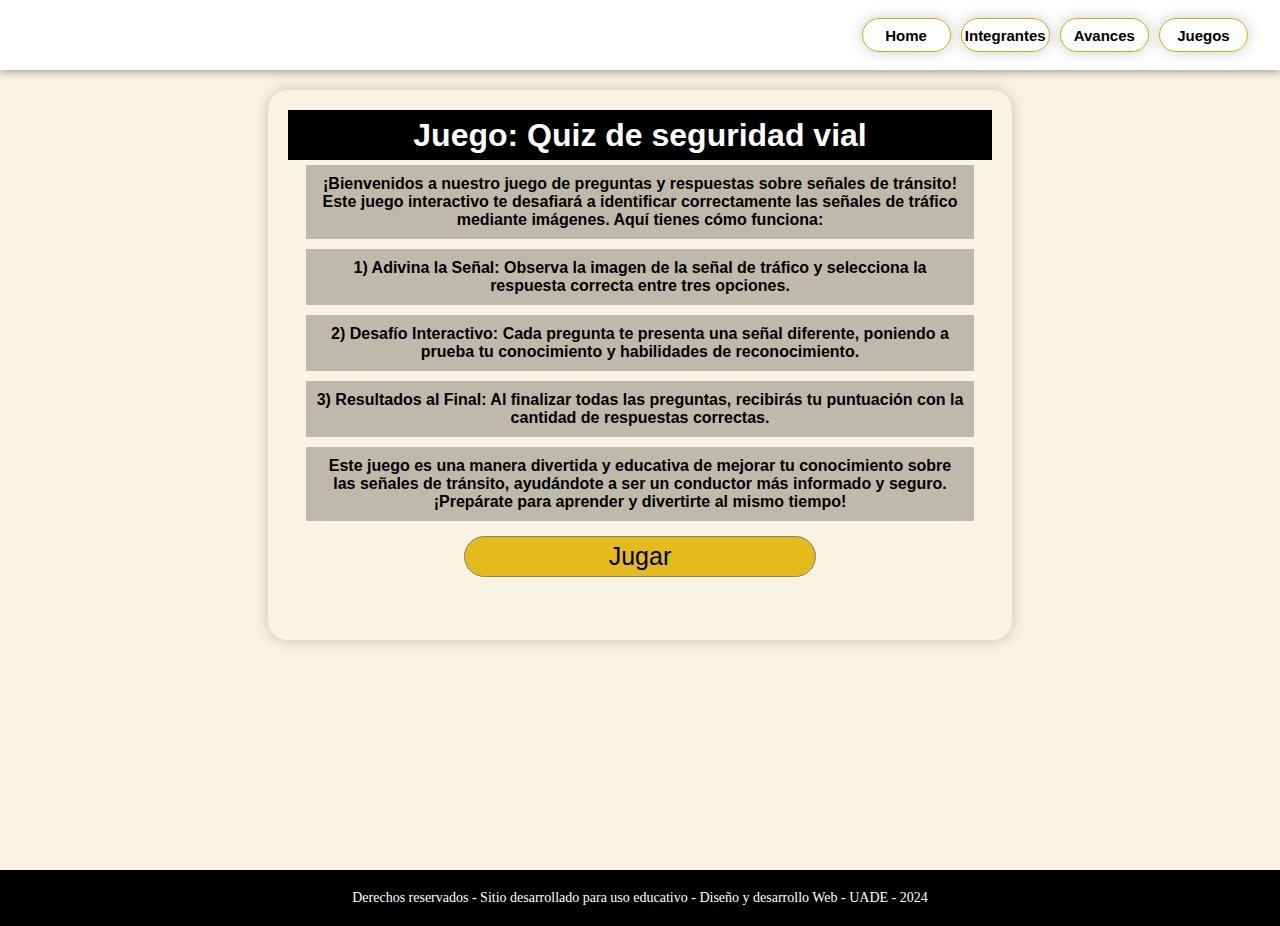
<file: html/games.html>
<!DOCTYPE html>
<html lang="en">
<head>
    <meta charset="UTF-8">
    <meta name="viewport" content="width=device-width, initial-scale=1.0">
    <link rel="stylesheet" href="../css/style.css">
    <link rel="stylesheet" href="../css/games.css">
    <title>Document</title>
</head>
<body>
    <header>
        <nav>
            <div>
                <div>
                    <a href="../../index.html">Website</a>
                </div>
                <ul>
                    <li><a href="../../index.html">Home</a></li>
                    <li><a href="./members.html">Integrantes</a></li>
                    <li><a href="./progress.html">Avances</a></li>
                    <li class = ul__li--lastChild><a href="./games.html">Juegos</a></li>
                </ul>
            </div>
        </nav>
    </header>
    <main>
        <section class="container">
            <div class="title__container">
                <h1>Juego: Quiz de seguridad vial</h1>
            </div>
            <div class="text__container">
                <p>
                    ¡Bienvenidos a nuestro juego de preguntas y respuestas sobre señales de tránsito! Este juego interactivo te desafiará a identificar correctamente las señales de tráfico mediante imágenes. Aquí tienes cómo funciona:
                </p>
                <p>
                    1) Adivina la Señal: Observa la imagen de la señal de tráfico y selecciona la respuesta correcta entre tres opciones.
                </p>
                <p>
                   2) Desafío Interactivo: Cada pregunta te presenta una señal diferente, poniendo a prueba tu conocimiento y habilidades de reconocimiento.
                </p>
                <p>
                    3) Resultados al Final: Al finalizar todas las preguntas, recibirás tu puntuación con la cantidad de respuestas correctas.
                </p>
                <p>
                    Este juego es una manera divertida y educativa de mejorar tu conocimiento sobre las señales de tránsito, ayudándote a ser un conductor más informado y seguro. ¡Prepárate para aprender y divertirte al mismo tiempo!
                </p>




               
            </div>
            <div class="link__container">
                <a href="./games/game.html">Jugar</a>
            </div>

        </section>
    </main>
    <footer>
        <p>Derechos reservados - Sitio desarrollado para uso educativo - Diseño y desarrollo Web - UADE - 2024</p>
    </footer>
</body>
</html>
</file>
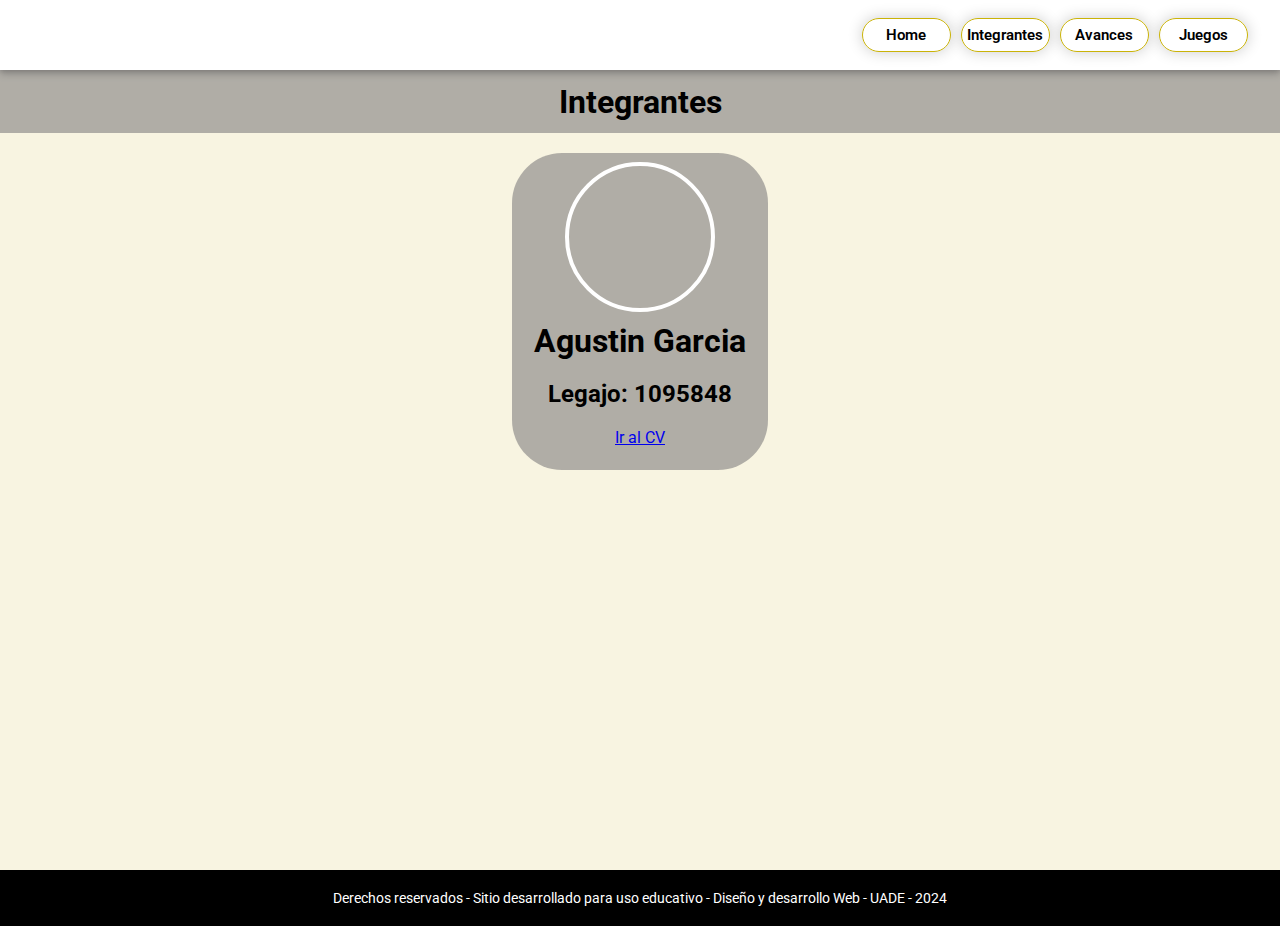
<file: html/members.html>
<!DOCTYPE html>
<html lang="en">
<head>
    <meta charset="UTF-8">
    <meta name="viewport" content="width=device-width, initial-scale=1.0">
    <link rel="stylesheet" href="../css/style.css">
    <link rel="preconnect" href="https://fonts.googleapis.com">
    <link rel="preconnect" href="https://fonts.gstatic.com" crossorigin>
    <link href="https://fonts.googleapis.com/css2?family=Roboto:ital,wght@0,100;0,300;0,400;0,500;0,700;0,900;1,100;1,300;1,400;1,500;1,700;1,900&display=swap" rel="stylesheet">
    <link rel="stylesheet" href="../css/members.css">
    <title>Document</title>
</head>
<body>
    <header>
        <nav>
            <div>
                <div>
                    <a href="../index.html">Website</a>
                </div>
                <ul>
                    <li><a href="../index.html">Home</a></li>
                    <li><a href="members.html">Integrantes</a></li>
                    <li><a href="progress.html">Avances</a></li>
                    <li class = ul__li--lastChild><a href="./games.html">Juegos</a></li>
                </ul>
            </div>
        </nav>
    </header>
    <main>
        <section class="section__container">
                <div class="title__div">
                    <h1>Integrantes</h1>
                </div>
                    
                <div class="section__card">
                    <div class="card__img"></div>
                    <div class="card__info">
                        <h1>Agustin Garcia</h1>
                        <h2>Legajo: 1095848</h2>
                        <a href="https://agustingarcia97.github.io/cvUADE/">Ir al CV</a>
                    </div>
                   
                </div>
        </section>
    </main>
    <footer>
        <p>Derechos reservados - Sitio desarrollado para uso educativo - Diseño y desarrollo Web - UADE - 2024</p>
    </footer>
</body>
</html>
</file>
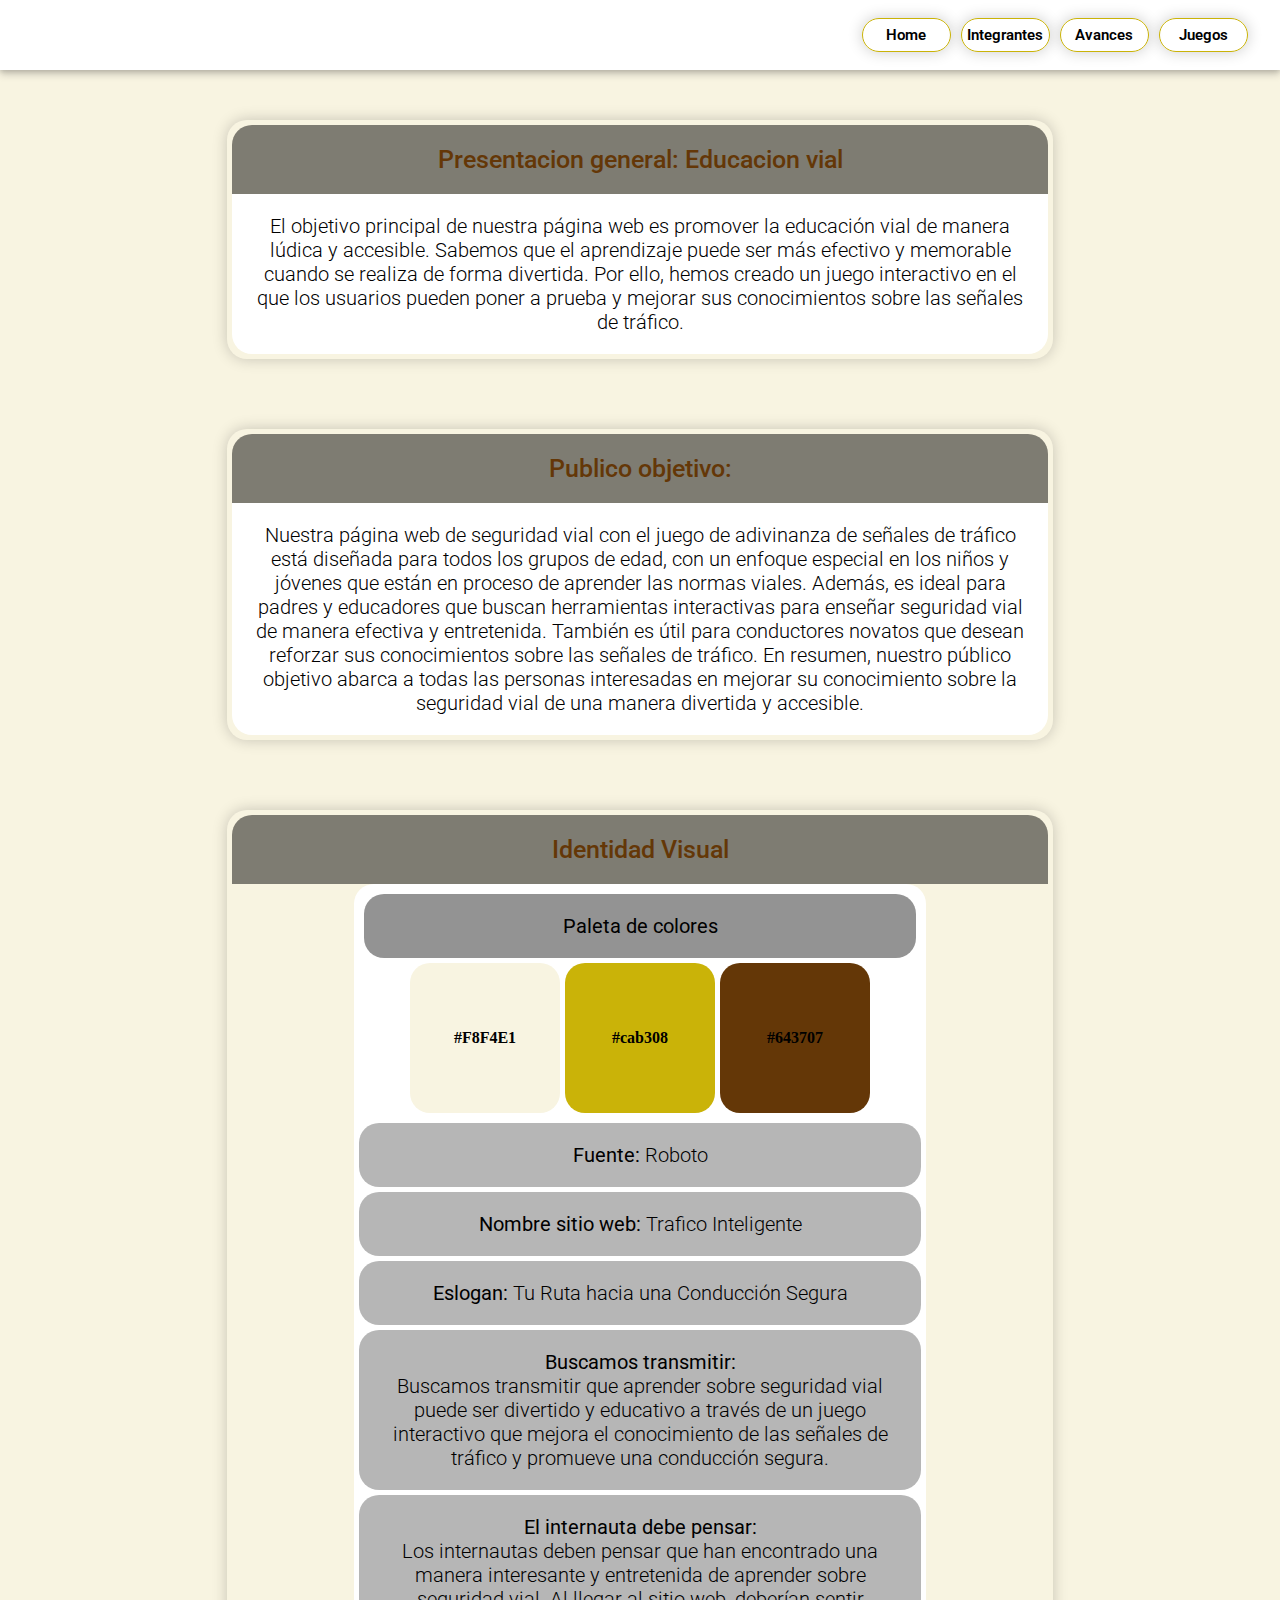
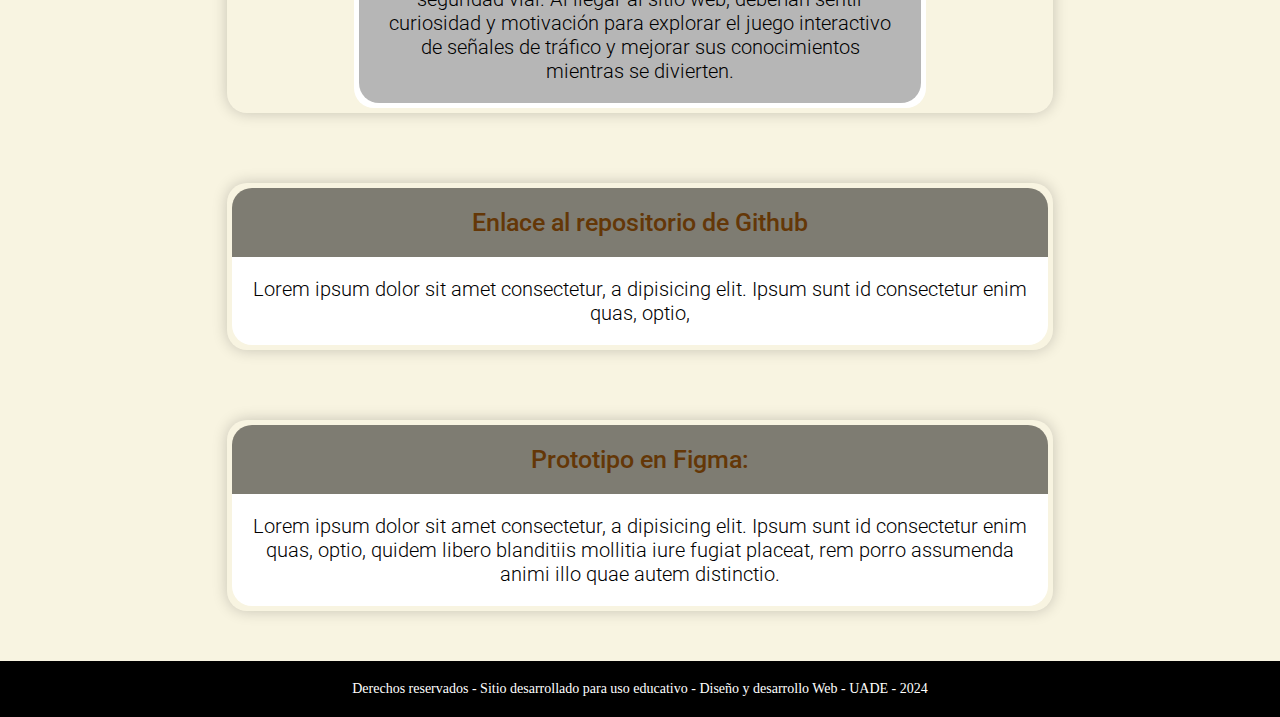
<file: html/progress.html>
<!DOCTYPE html>
<html lang="en">
<head>
    <meta charset="UTF-8">
    <meta name="viewport" content="width=device-width, initial-scale=1.0">
    <link rel="stylesheet" href="../css/style.css">
    <link rel="preconnect" href="https://fonts.googleapis.com">
    <link rel="stylesheet" href="../css/progress.css">
    <link rel="preconnect" href="https://fonts.gstatic.com" crossorigin>
    <link href="https://fonts.googleapis.com/css2?family=Roboto:ital,wght@0,100;0,300;0,400;0,500;0,700;0,900;1,100;1,300;1,400;1,500;1,700;1,900&display=swap" rel="stylesheet">
    <title>Document</title>
</head>
<body>
    <header>
        <nav>
            <div>
                <div>
                    <a href="../index.html">Website</a>
                </div>
                <ul>
                    <li><a href="../index.html">Home</a></li>
                    <li><a href="members.html">Integrantes</a></li>
                    <li><a href="progress.html">Avances</a></li>
                    <li class = ul__li--lastChild><a href="./games.html">Juegos</a></li>
                </ul>
            </div>
        </nav>
    </header>
    <main>
        <section>
            <div>
                <h2>Presentacion general: Educacion vial</h2>
                <p>
                    El objetivo principal de nuestra página web es promover la educación vial de manera lúdica y accesible. 
                    Sabemos que el aprendizaje puede ser más efectivo y memorable cuando se realiza de forma divertida. 
                    Por ello, hemos creado un juego interactivo en el que los usuarios pueden poner a prueba 
                    y mejorar sus conocimientos sobre las señales de tráfico.
                </p>
            </div>
        </section>
        <section>
            <div>
                <h2>Publico objetivo:</h2>
                <p>
                    Nuestra página web de seguridad vial con el juego de adivinanza de señales de tráfico está diseñada para todos los grupos de edad, con un enfoque especial en los niños y
                     jóvenes que están en proceso de aprender las normas viales. 
                     Además, es ideal para padres y educadores que buscan herramientas interactivas para enseñar 
                     seguridad vial de manera efectiva y entretenida. También es útil para conductores 
                     novatos que desean reforzar sus conocimientos sobre las señales de tráfico. En resumen, 
                     nuestro público objetivo abarca a todas las personas interesadas en mejorar su conocimiento 
                     sobre la seguridad vial de una manera divertida y accesible.
                </p>
            </div>
        </section>
        <section>
            <div>
                <h2>Identidad Visual</h2>
                <div class="palleteContainer">
                    <div class="palleteInfo">
                        <p><strong>Paleta de colores</strong></p>
                        <div class="color1">
                            <strong>#F8F4E1</strong>
                        </div>
                        <div class="color2">
                            <strong>#cab308</strong>
                        </div>
                        <div class="color3"> <strong>#643707 </strong></div>
                    </div>
                   
                    <p class="assetsData"><strong>Fuente:</strong> Roboto</p>
                    <p class="assetsData"><strong>Nombre sitio web:</strong> Trafico Inteligente</p>
                    <p class="assetsData"><strong>Eslogan:</strong> Tu Ruta hacia una Conducción Segura</p>
                    <p class="assetsData" style="display: flex; flex-direction: column;"><strong>Buscamos transmitir:</strong> Buscamos transmitir que aprender sobre seguridad vial puede ser divertido y educativo a través de un juego interactivo que mejora el conocimiento de las señales de tráfico y promueve una conducción segura.</p>
                    <p class="assetsData"  style="display: flex; flex-direction: column;"><strong>El internauta debe pensar:</strong>Los internautas deben pensar que han encontrado una manera interesante y entretenida de aprender sobre seguridad vial. Al llegar al sitio web, deberían sentir curiosidad y motivación para explorar el juego interactivo de señales de tráfico y mejorar sus conocimientos mientras se divierten.</p>
                </div>
                
            </div>
        </section>
        <section>
            <div>
                <h2>Enlace al repositorio de Github</h2>
                <p>
                    Lorem ipsum dolor sit amet consectetur, a dipisicing elit. Ipsum sunt id consectetur enim quas, optio,
                </p>
            </div>
        </section>

        <section>
            <div>
                <h2>Prototipo en Figma:</h2>
                <p>
                    Lorem ipsum dolor sit amet consectetur, a dipisicing elit. Ipsum sunt id consectetur enim quas, optio, 
                    quidem libero blanditiis mollitia iure fugiat placeat, rem porro assumenda animi illo quae autem distinctio.
                </p>
            </div>
        </section>

    </main>
    <footer>
        <p>Derechos reservados - Sitio desarrollado para uso educativo - Diseño y desarrollo Web - UADE - 2024</p>
    </footer>
</body>
</html>
</file>
<file: css/style.css>
* {
  padding: 0;
  margin: 0;
  box-sizing: border-box;
}

body{
    background-color: #F8F4E1;/* W3C, IE 10+/ Edge, Firefox 16+, Chrome 26+, Opera 12+, Safari 7+ */

}

header {
  display: flex;
  background: white;
  box-shadow: 0 4px 8px rgba(0, 0, 0, 0.2), /* sombra principal más oscura */
              0 2px 4px rgba(0, 0, 0, 0.1);
}

nav div,
nav div div,
nav div div ul {
  display: flex;
}

nav div ul li,
nav div ul li a,
nav div div a {
  color: black;
  font-family: "Roboto", sans-serif;
  font-weight: 500;
  list-style: none;
  text-decoration: none;

}

nav div ul li {
    border: 1px solid  #cab308;
    transition: 0.2s;
}


nav div ul li:hover{
    border :1px solid white;
    background-color: #cab308;
    color:black;
    transition: 0.2s;
}

nav div ul li a:hover{
    color:black;
    transition: 0.2s;
}

.roboto-bold {
  font-family: "Roboto", sans-serif;
  font-weight: 700;
  font-style: normal;
}


footer {
  text-align: center;
  padding: 20px;
  background-color: black;
  position: relative;
  width: 100%;
  box-sizing: border-box;
}
footer p {
  margin: 0;
  font-size: 16px;
  color:white;
}

  


@media (max-width: 480px) {
  

  header {
    height: auto;
  }

  nav {
    display: flex;
    width: 100%;
    justify-content: center;
    align-items: center;

  }

  nav div {
    display: flex;
    flex-direction: column;

    gap: 10px;
    height: 140px;
    width: 100%;
  }

  nav div div {
    height: 40px;
    width: 100%;

    box-shadow: 0 0 15px rgba(0, 0, 0, 0.2);
    padding-left: 20px;
    background-color: black;
    justify-content: center;
  }

  nav ul {
    display: flex;
    gap: 10px;
    height: 80px;
    width: 100%;
    flex-wrap: wrap;
    justify-content: center;
    box-sizing: content-box;
  }

  nav div ul li {
    box-sizing: content-box;
    padding: 1px;
    display: flex;
    height: auto;
    justify-content: center;
    align-items: center;
    width: 27%;
    height: 30px;
    border-top-left-radius: 50px;
    border-top-right-radius: 50px;
    border-bottom-right-radius: 50px;
    border-bottom-left-radius: 50px;
    box-shadow: 0 0 15px rgba(0, 0, 0, 0.2);
  }

  nav div ul .ul__li--lastChild {
    width: 87%;
    
  }

  nav div ul li a {
    display: flex;
    width: 100%;
    height: 100%;
    justify-content: center;
    align-items: center;
  }

  nav ul li ul {
    display: none;
  }


  footer p {
    font-size: 14px;
}
}






@media (min-width: 768px) {
 
  nav {
    display: flex;
    width: 100%;
    justify-content: center;
    align-items: center;
  }

  nav div {
    display: flex;
    flex-direction: column;
    gap: 20px;
    height: 140px;
    width: 100%;
  }

  nav div div {
    height: 55px;
    width: 100%;
    box-shadow: 0 0 15px rgba(0, 0, 0, 0.2);
    padding-left: 20px;
    background-color: black;
    justify-content: center;
    font-size: 25px;
  }

  nav ul {
    display: flex;
    gap: 10px;
    height: 40px;
    width: 100%;
    flex-wrap: wrap;
    justify-content: center;
    box-sizing: content-box;
  }

  nav div ul li {
    box-sizing: content-box;
    padding: 1px;
    display: flex;
    height: auto;
    justify-content: center;
    align-items: center;
    width: 20%;
    height: 40px;
    border-top-left-radius: 50px;
    border-top-right-radius: 50px;
    border-bottom-right-radius: 50px;
    border-bottom-left-radius: 50px;
   
    box-shadow: 0 0 15px rgba(0, 0, 0, 0.2);
  }

  nav div ul .ul__li--lastChild {
    width: 20%;
    font-size: 20px;
  }

  nav div ul li a {
    display: flex;
    width: 100%;
    height: 100%;
    justify-content: center;
    align-items: center;
    font-weight: 600;
    font-size: 20px;
  }

  nav ul li ul {
    display: none;
  }

  footer p {
    font-size: 14px;
}

}

@media (min-width: 1200px) {
  

  

  nav div {
    height: 70px;
    gap: 15px;
    justify-content: center;
    width: 95%;
    
  }

  nav div div {
    display: none;
  }

  nav div ul {
    
    align-items: center;
    justify-content: end;
  }

  nav div ul li {
    padding: 1px;
    width: 7%;
    height: 30px;
 
   
  
  }

  nav div ul .ul__li--lastChild {
    width: 7%;
    font-size: 20px;
    font-size: 15px;
   
   
  }

  nav div ul li a {
    font-weight: 600;
    font-size: 15px;
  }

  nav ul li ul {
    display: none;
  }
}
</file>
<file: css/games.css>
main{
    display: flex;
    justify-content: center;
    padding: 20px;
    height: 800px;
}


.container{
    display: flex;
    flex-direction: column;
    box-shadow: 0 0 15px rgba(0, 0, 0, 0.2);
    width: 60%;
    padding: 20px;
    font-family: "Roboto",sans-serif;
   
    border-top-left-radius: 20px;
    border-top-right-radius: 20px;
    border-bottom-right-radius: 20px;
    border-bottom-left-radius: 20px;
}

.title__container{
    height: 50px;
    background-color: rgb(0, 0, 0);
    color:white;
    display: flex;
    justify-content: center;
    align-items: center;
    
}

.text__container{
    display: flex;
    flex-direction: column;
    padding-top: 5px;
    gap:10px;
    align-items: center;
}

.text__container p {
    padding: 10px;
    background-color: rgba(0, 0, 0, 0.236);
    width: 90%;
    text-align: center;
    font-weight: 600;
}

.link__container{
    width: 100%;
  
    height: 70px;
    display: flex;
    align-items: center;
    justify-content: center;
}

.link__container a {
    background-color: rgb(229, 186, 29);
   
    width: 30%;
    text-align: center;
    font-family: "Roboto", sans-serif;
    font-size: 25px;
    padding: 5px;
    text-decoration: none;
    color:black;
    border-top-left-radius: 50px;
    border-top-right-radius: 50px;
    border-bottom-right-radius: 50px;
    border-bottom-left-radius: 50px;
    transition: 0.2s;
    border: 1px solid grey;
}

.link__container a:hover{
    transition: 0.2s;
    background-color: rgb(211, 211, 17);
}

@media(min-width:428px){
    main{
        
        padding: 20px;
    }
    
    
    .container{
        
        width: 100%;
        padding: 20px;
      
    }
    
    .title__container{
        height: 50px;
      
        
    }
    
    .text__container{
        
        
        padding-top: 5px;
        gap:10px;
      
    }
    
    .text__container p {
        padding: 10px;
       
        width: 95%;
      
        font-weight: 600;
    }
    
    .link__container{
        width: 100%;
      
        height: 70px;
       
    }
    
    .link__container a {
        background-color: rgb(229, 186, 29);
       
        width: 50%;
        font-size: 25px;
        padding: 5px;
    
        transition: 0.2s;
        border: 1px solid grey;
    }
    
    
}

@media (min-width:720px) and (max-width:1080px) {
    main{
        
        padding: 20px;
        height: 1000px;
    }
    
    
    .container{
        
        width: 100%;
        padding: 20px;
      
    }
    
    .title__container{
        height: 50px;
      
        
    }
    
    .text__container{
        
        
        padding-top: 5px;
        gap:10px;
      
    }
    
    .text__container p {
        padding: 10px;
       
        width: 95%;
        font-size: 20px;
      
        font-weight: 600;
    }
    
    .link__container{
        width: 100%;
      
        height: 70px;
       
    }
    
    .link__container a {
        background-color: rgb(229, 186, 29);
       
        width: 60%;
        font-size: 25px;
        padding: 5px;
    
        transition: 0.2s;
        border: 1px solid grey;
    }
    
    
}
@media(min-width: 1080px){
    .container {
        
        
        width: 60%;
        height: 550px;
    
        
    }
    
}
</file>
<file: css/members.css>
*{
    padding: 0;
    margin: 0;
    font-family: "Roboto", sans-serif;
}

main{
    height: 800px;
}

.section__container{
   
    height: 400px;
    display: flex;
    flex-direction: column;
    align-items: center;
    gap: 20px;
}

.title__div{
    background-color: rgba(1, 1, 24, 0.29);
    height: 100px;
    width: 100%;
    display: flex;
    align-items: center;
    justify-content: center;
}

.section__card{
    display: flex;
    flex-direction: column;
    justify-content: center;
    align-items: center;
    width: 20%;
    height: 500px;
    background-color: rgba(1, 1, 24, 0.29);
    border-top-left-radius: 50px;
    border-top-right-radius: 50px;
    border-bottom-left-radius: 50px;
    border-bottom-right-radius: 50px; 
}

.card__img{
    background-image: url("https://media.licdn.com/dms/image/C4D03AQFEr8Rem-aOig/profile-displayphoto-shrink_800_800/0/1648587248930?e=1723680000&v=beta&t=2AmwMhcNXxHPMe_DEFqjoypNq1c6_56ZQMhoO5JdoDY");
    background-size: cover;
    background-position: center;
    height: 150px;
    width: 150px;
    border-radius: 50%;
    border: 4px solid white;
   
  
}

.card__info{
    width: 100%;
    height: 150px;
    padding: 5px;
    display: flex;
    flex-direction: column;
    align-items: center;
    justify-content: end;

}

.card__info h1,.card__info h2,.card__info a  {
    padding: 10px;
}

.card__info h2{

}

.card__info a {

}


@media(max-width: 720px){

    .section__container{
   
        height: 400px;
        gap: 10px;
    }
    
    .title__div{
        height: 100px;
        width: 100%;
    }
    
    .section__card{
    
        width: 60%;
        height: 500px;
        
    }
    
    .card__img{
        height: 120px;
        width: 120px;  
    }
    
    .card__info{
        width: 100%;
        height: 150px;
        padding: 5px;
    }

    .card__info h1,.card__info h2,.card__info a  {
        padding: 7px;
    }

    .card__info h2{
        font-size: 20px;
    }
    
}

@media(max-width: 1024px) and (min-width: 721px){
    .section__container{
   
        height: 400px;
        gap: 10px;
    }
    
    .title__div{
        height: 100px;
        width: 100%;
    }
    
    .section__card{
    
        width: 40%;
        height: 500px;
        
    }
    
    .card__img{
        height: 140px;
        width: 140px;  
    }
    
    .card__info{
        width: 100%;
        height: 150px;
        padding: 5px;
    }

    .card__info h1,.card__info h2,.card__info a  {
        padding: 9px;
    }

    .card__info h2{
        font-size: 25px;
    }
    
    
}
</file>
<file: css/progress.css>
main {
    display: flex;
    flex-direction: column;
    align-items: center;
    padding: 30px;
    gap:30px;
  
}


section{
    
    height: auto;
    width: 100%;
    padding: 5px;
    display: flex;
    flex-direction: column;
    align-items: center;
  
    
   
   
}

section div {
    display: flex;
    align-items: center;
    flex-direction: column;
    padding: 5px;
    border-top-left-radius: 20px;
    border-top-right-radius: 20px;
    border-bottom-right-radius: 20px;
    border-bottom-left-radius: 20px;
    box-shadow: 0 0 15px rgba(0, 0, 0, 0.2);

    width: 70%;

    
}

section div h2 {
    background-color: #32312c9d;
    padding: 20px;
    width: 100%;
    text-align: center;
    font-family: "Roboto", sans-serif;
    font-weight: 500;
    font-size: 15px;
    color:rgb(100, 55, 7);

    border-top-left-radius: 20px;
    border-top-right-radius: 20px;
}

section div p {
    background-color: white;
    width: 100%;
    padding: 20px;
    font-family: "Roboto", sans-serif;
    font-weight: 300;
    font-size: 15px;
    text-align: center;
    border-bottom-right-radius: 20px;
    border-bottom-left-radius: 20px;
}

.palleteContainer{
 
    display: flex;
    gap:5px;
    box-shadow: 0 0 15px rgba(0, 0, 0, 0.0);
    background-color: white;
}


.assetsData
{
    background-color: rgba(0, 0, 0, 0.286);
    border-top-left-radius: 20px;
    border-top-right-radius: 20px;
    border-bottom-right-radius: 20px;
    border-bottom-left-radius: 20px;
}
.palleteInfo{
    
    width: 100%;
    flex-direction: row;
    display: flex;
    color:white;
    padding: 5px;
    flex-wrap: wrap;
    justify-content: center;
    align-items: center;
    gap:5px;
    box-shadow: 0 0 15px rgba(0, 0, 0, 0.0);
    background-color: white;

}

.palleteInfo p {
    width: 100%;
    border-top-left-radius: 20px;
    border-top-right-radius: 20px;
    border-bottom-right-radius: 20px;
    border-bottom-left-radius: 20px;
    color:black;
    box-shadow: 0 0 15px rgba(0, 0, 0, 0.0);
    background-color: rgba(0, 0, 0, 0.425);
   
    
}

.color1 , .color2 , .color3  {
    background-color: white;
   
    color:white;
    padding: 0px;
    height: 100px;
    width: 100px;
    display: flex;
    align-items: center;
    justify-content: center;
    box-shadow: 0 0 15px rgba(0, 0, 0, 0.0);
}

.color1 strong, .color2 strong, .color3 strong {
    background-color: transparent;
    text-align: center;
    color:black;
   
}

.color1{
    background-color: #F8F4E1;
   
   
}

.color2{
    background-color: #cab308;
   
}

.color3{
    background-color: #643707;
}


@media(min-width:428px  )  {
    main {
     
        padding: 30px;

        gap:30px;
    }
    
    
    section{
        
        height: auto;
        width: 100%;
        padding: 20px;
    
       
       
    }
    
    section div {
      
        padding: 5px;
        border-top-left-radius: 20px;
        border-top-right-radius: 20px;
        border-bottom-right-radius: 20px;
        border-bottom-left-radius: 20px;
        width: 100%;
     
    
    
        
    }
    
    section div h2 {
        padding: 20px;
        width: 100%;
        font-weight: 500;
        font-size: 20px;
        border-top-left-radius: 20px;
        border-top-right-radius: 20px;
    }
    
    section div p {
        width: 100%;
        padding: 20px;
        font-weight: 300;
        font-size: 15px;
    }
    
    .palleteContainer{
        gap:5px;
       
    }
    
    
    .palleteInfo{
        width: 100%;
        gap:5px; 
    }
    
    .palleteInfo p {
        width: 100%    
    }
    
    .color1 , .color2 , .color3  {
     
        height: 100px;
        width: 100px;
      
    }
    
    
   
    
    
}

@media(min-width:720px)  {
    main {
     
        padding: 30px;
     
        gap:30px;
    }
    
  
    
   
    
    .color1 , .color2 , .color3  {
     
        height: 150px;
        width: 150px;
      
    }


    section div h2 {
        padding: 20px;
    
  
        font-size: 25px;
      
    }
    
    section div p {
 
        padding: 20px;
        font-weight: 300;
        font-size: 20px;
    }
}

@media(min-width: 1080px){
    section div {
        
    
        width: 70%;
    
        
    }
    
}
</file>
